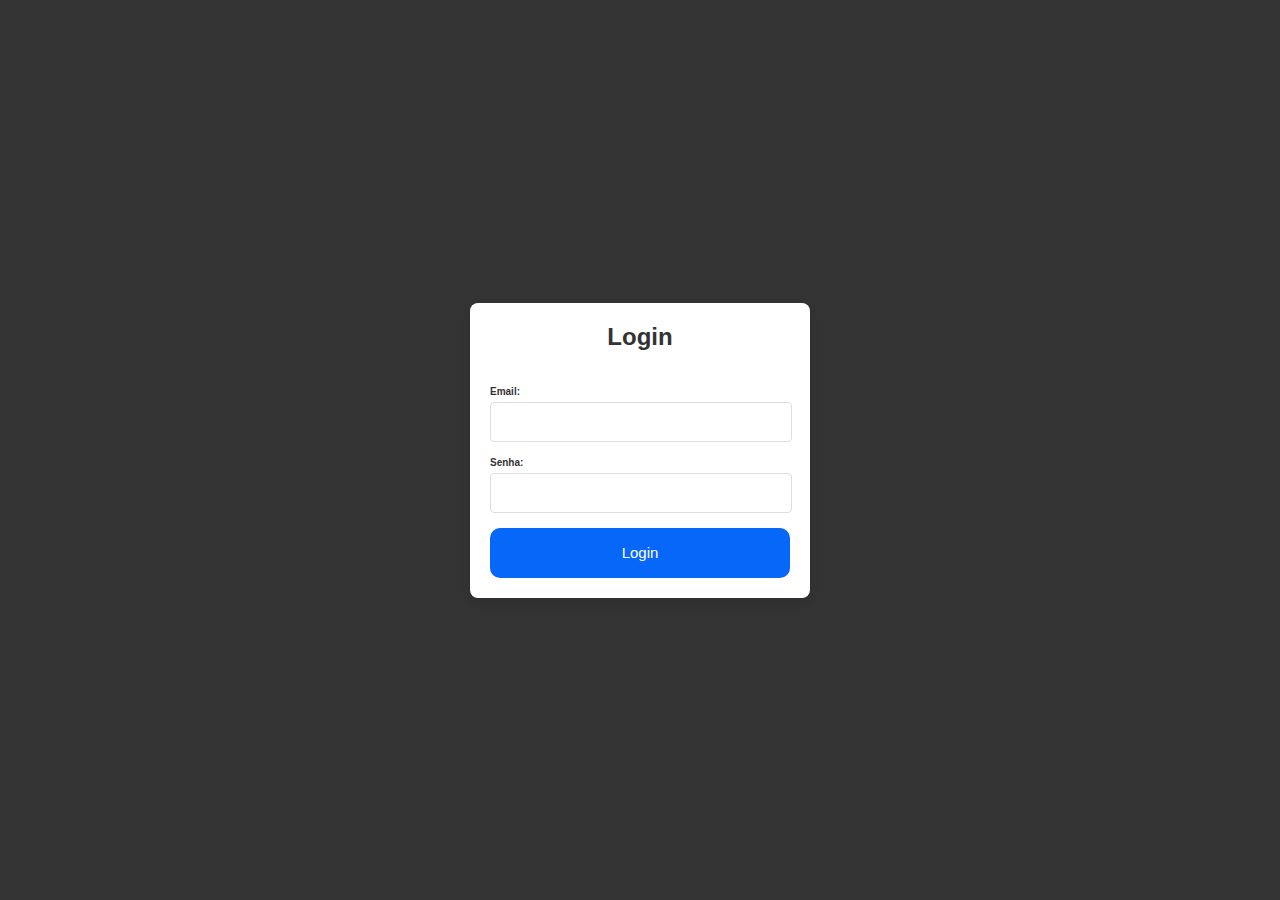
<file: frontend/login.html>
<!DOCTYPE html>
<html lang="en">
<head>
    <meta charset="UTF-8">
    <meta name="viewport" content="width=device-width, initial-scale=1.0">
    <title>Login</title>
    <link rel="stylesheet" href="css/style.css">
    <link rel="stylesheet" href="css/login.css">
</head>
<body>

    <form id="loginForm">
        <h1>Login</h1>
        <div>
            <label for="email">Email:</label>
            <input type="email" id="email" required>
        </div>
        <div>
            <label for="password">Senha:</label>
            <input type="password" id="password" required>
        </div>
        <button type="submit">Login</button>
    </form>

    <script>
        document.getElementById('loginForm').addEventListener('submit', function(event) {
            event.preventDefault();

            const email = document.getElementById('email').value;
            const password = document.getElementById('password').value;

            if (email && password) {
                // Simula a autenticação bem-sucedida
                const authToken = 'RandomAuthToken'; // Gerar um token aleatório ou fixo

                // Armazena o token no sessionStorage
                sessionStorage.setItem('authToken', authToken);
                sessionStorage.setItem('userEmail', email);

                window.location.href = 'index.html';
            } else {
                alert('Por favor, insira um email e uma senha válidos.');
            }
        });
    </script>

</body>
</html>
</file>
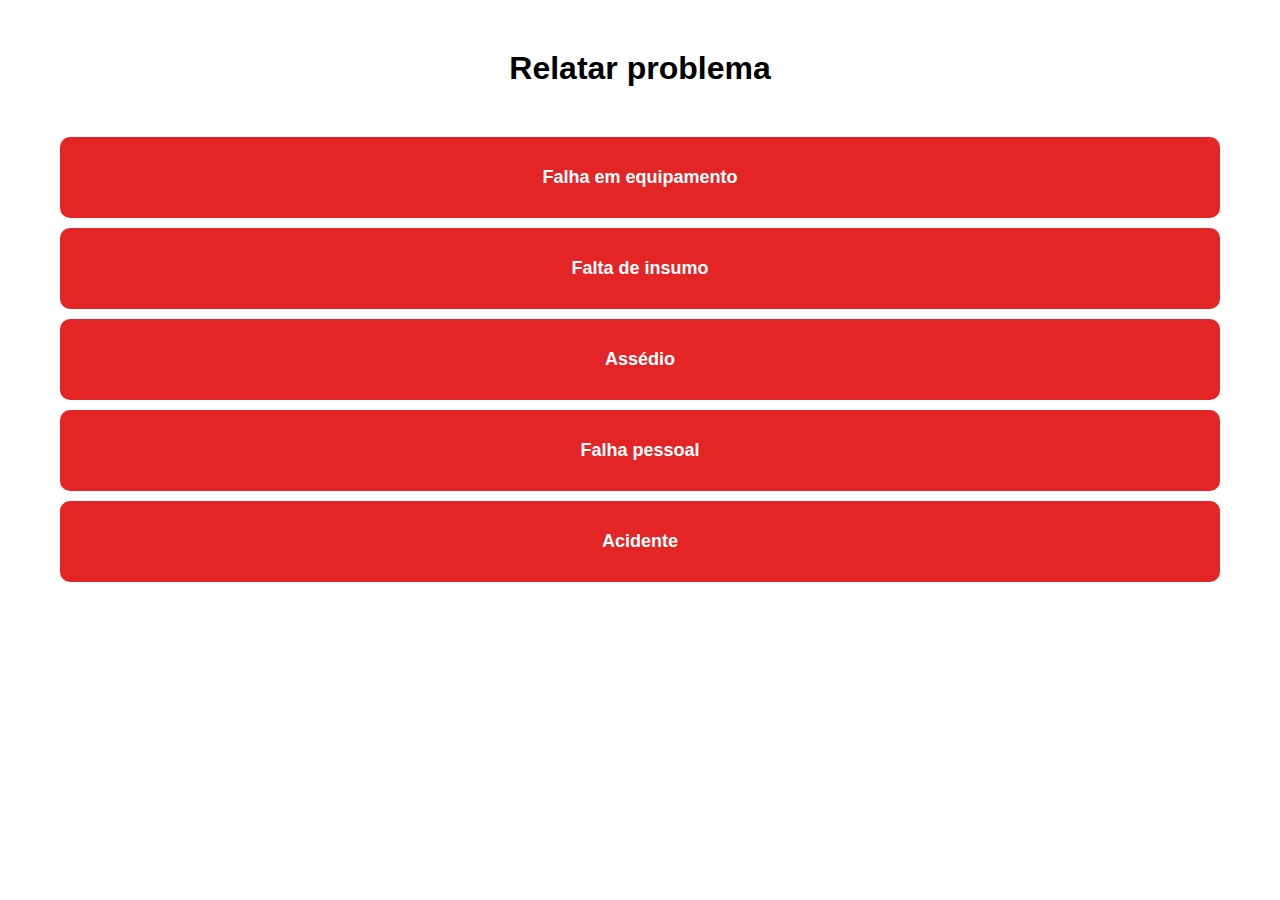
<file: frontend/problemas.html>
<!DOCTYPE html>
<html lang="en">
<head>
    <meta charset="UTF-8">
    <meta name="viewport" content="width=device-width, initial-scale=1.0">
    <title>Relatar Problema</title>
    <link rel="stylesheet" href="css/style.css">
    <link rel="stylesheet" href="css/relato.css">
    <script>
        const isAuthenticated = sessionStorage.getItem('authToken');
        if(isAuthenticated){
            window.history.back();
        }
    </script>
</head>
<body>
    <article>
        <h1>Relatar problema</h1>
        <ul id="lista-problemas">
            <li data-tipo="FALHA_EQUIPAMENTO">Falha em equipamento</li>
            <li data-tipo="FALTA_INSUMO">Falta de insumo</li>
            <li data-tipo="ASSEDIO">Assédio</li>
            <li data-tipo="FALHA_PESSOAL">Falha pessoal</li>
            <li data-tipo="ACIDENTE">Acidente</li>
        </ul>
    </article>
    <script>
        document.addEventListener('DOMContentLoaded', () => {
            const getQueryParam = (param) => {
                const urlParams = new URLSearchParams(window.location.search);
                return urlParams.get(param);
            };
            
            const funcionario = getQueryParam("codigo");

            const listaProblemas = document.getElementById('lista-problemas');
            let tipoSelecionado = null;
            let descricaoSelecionada = null;
        
            listaProblemas.querySelectorAll('li').forEach(item => {
                item.addEventListener('click', () => {
                    listaProblemas.querySelectorAll('li').forEach(li => li.classList.remove('selected'));
                    item.classList.add('selected');

                    tipoSelecionado = item.getAttribute('data-tipo');
                    descricaoSelecionada = item.textContent;

                    enviarRelatorio();
                });
            });
        
            function enviarRelatorio() {
                if (!tipoSelecionado || !descricaoSelecionada) {
                    alert('Nenhum tipo de problema foi selecionado.');
                    return;
                }
        
                const dataRelatorio = {
                    tipo: tipoSelecionado,
                    funcionario: funcionario 
                };
        
                var answer = window.confirm(`Deseja confirmar o envio do problema: "${descricaoSelecionada}"?`);
                if (answer) {
                    fetch(`http://localhost:8080/funcionarios/${funcionario}/relatorios`, {
                        method: 'POST',
                        headers: {
                            'Content-Type': 'application/json',
                        },
                        body: JSON.stringify(dataRelatorio)
                    })
                    .then(response => {

                        if (!response.ok) {
                            throw new Error('Erro ao enviar relatório');
                        }
                        localStorage.setItem('relatoConcluido', 'true');
                        history.back();
                    })
                    .catch(error => {
                        console.error('Erro:', error);
                        alert('Erro ao enviar relatório');
                    });
                }
            }
        });
             
    </script>
    
</body>
</html>
</file>
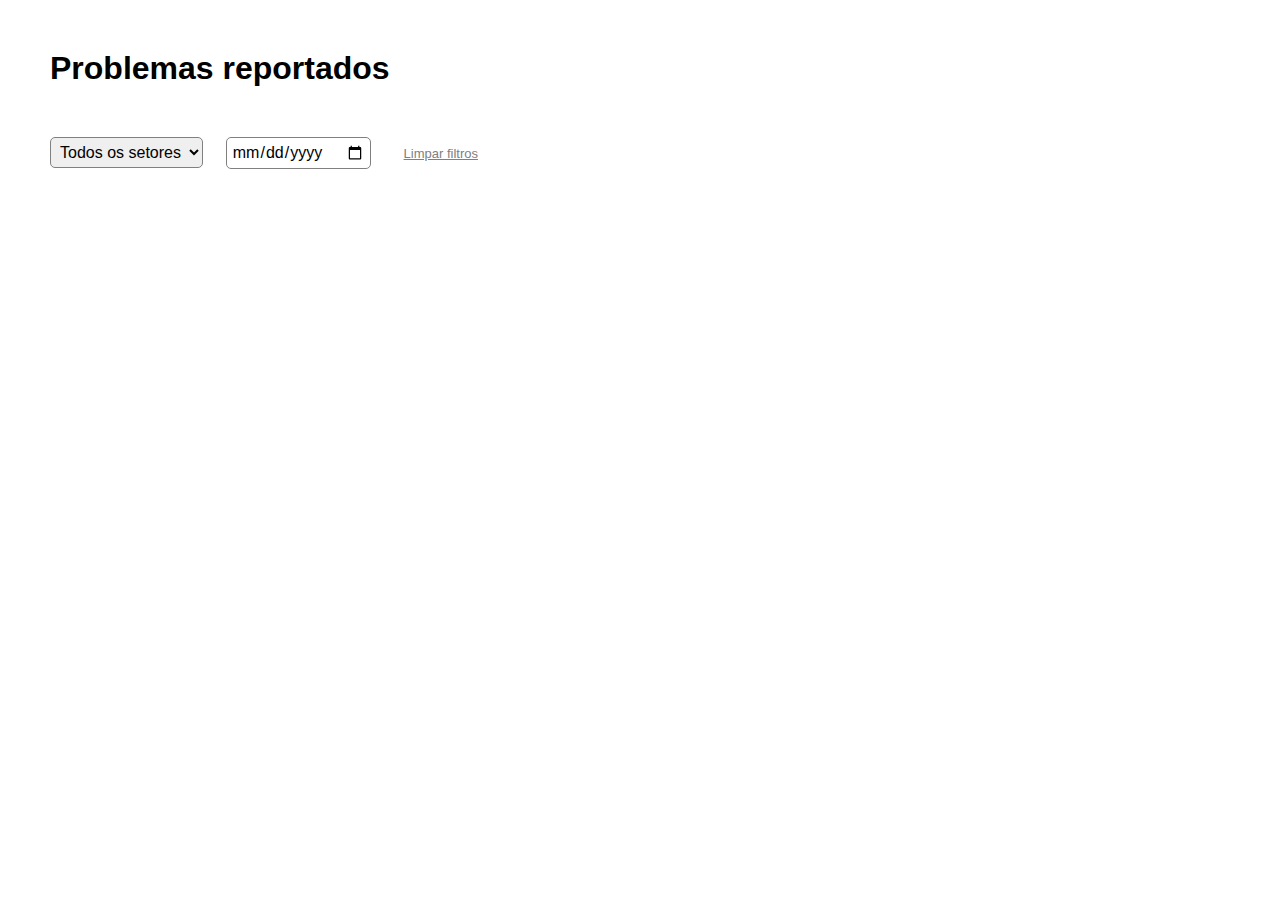
<file: frontend/relatos.html>
<!DOCTYPE html>
<html lang="en">
<head>
    <meta charset="UTF-8">
    <meta name="viewport" content="width=device-width, initial-scale=1.0">
    <title>Problemas reportados</title>
    <link rel="stylesheet" href="css/style.css">
    <link rel="stylesheet" href="css/listaRelatos.css">
</head>
<body>
    <article>
        <h1>Problemas reportados</h1>
        <div>
            <select name="setores" id="filtroSetor">
                <option value="">Todos os setores</option>
            </select>
            <input type="date" name="dataRelato" id="filtroData">
            <a href="#" id="limparFiltros">Limpar filtros</a>
        </div>
        <ul id="listaRelatos">
        </ul>
    </article>

    <script>
        document.addEventListener('DOMContentLoaded', () => {
            const ulRelatos = document.querySelector('#listaRelatos'); 
            const filtroSetor = document.querySelector('#filtroSetor');
            const filtroData = document.querySelector('#filtroData'); 
            const limparFiltros = document.querySelector('#limparFiltros');
        
            function fetchSetores() {
                fetch('http://localhost:8080/setores')
                    .then(response => response.json())
                    .then(setores => {
                        setores.forEach(setor => {
                            const option = document.createElement('option');
                            option.value = setor.codigo;
                            option.textContent = setor.nome;
                            filtroSetor.appendChild(option);
                        });
                    })
                    .catch(error => console.error('Erro ao buscar setores:', error));
            }


            function fetchRelatos() {
                let url = 'http://localhost:8080/relatorios';

                const setor = filtroSetor.value;
                const data = filtroData.value;

                if (setor && data) {
                    const formattedDate = data.split('-').reverse().join('-'); // Formata para dd-MM-yyyy
                    url = `http://localhost:8080/relatorios/setor/${setor}/data?data=${formattedDate}`;
                } else if (setor) {
                    url = `http://localhost:8080/relatorios/setor/${setor}`;
                } else if (data) {
                    const formattedDate = data.split('-').reverse().join('-');
                    url = `http://localhost:8080/relatorios/data?data=${formattedDate}`;
                }

                fetch(url)
                    .then(response => response.json())
                    .then(relatos => {
                        exibirRelatos(relatos);
                    })
                    .catch(error => console.error('Erro ao buscar relatos:', error));
            }
        
            function exibirRelatos(relatos) {
                ulRelatos.innerHTML = ''; 
                relatos.forEach(relato => {
                    const li = document.createElement('li');
                    li.innerHTML = `
                        <h2>Problema: ${relato.tipoProblema}</h2>
                        <p>Funcionario: ${relato.funcionario}</p>
                        <p>Setor: ${relato.setor}</p>
                        <p>Data: ${relato.data}</p>
                    `;
                    ulRelatos.appendChild(li);
                });
            }

            limparFiltros.addEventListener('click', (e) => {
                e.preventDefault();
                filtroSetor.value = '';
                filtroData.value = '';
                fetchRelatos();
            });
        
            filtroSetor.addEventListener('change', fetchRelatos);
            filtroData.addEventListener('change', fetchRelatos);
        
            fetchSetores();
            fetchRelatos();
        });        
    </script>
    <script src="header.js"></script>
</body>
</html>
</file>
<file: frontend/css/style.css>
* {
    font-size: 10px;
    list-style: none;
    font-family: Tahoma, Geneva, Verdana, sans-serif, 'Segoe UI';
    margin: 0;
    padding: 0;
    border: 0;
    text-decoration: none;
    color: black;
}

article{
    padding: 5rem;
}

h1{
    font-size: xx-large;
}

h2{
    font-size: large;
}

p {
    font-size: medium;
}

button{
    min-width: 30rem;
    height: 5rem;
    border-radius: 1rem;
    background-color: rgb(6, 103, 249);
    color: white;
    font-size: 1.5rem;
}

button:hover{
    width: 30rem;
    height: 5rem;
    border-radius: 1rem;
    background-color: rgb(3, 89, 218);
    color: rgba(255, 255, 255, 0.928);
    font-size: 1.5rem;
}
</file>
<file: frontend/css/login.css>
body{
    display: flex;
    justify-content: center;
    align-items: center;
    height: 100vh;
    background-color: #333;
}

form {
    background-color: white;
    padding: 20px;
    border-radius: 8px;
    box-shadow: 0 4px 8px rgba(0, 0, 0, 0.1);
    width: 300px;
    display: flex;
    flex-direction: column;
    gap: 15px;
}

h1 {
    text-align: center;
    margin-bottom: 20px;
    color: #333;
    font-size: 24px;
}

form div {
    display: flex;
    flex-direction: column;
    gap: 5px;
}

label {
    font-weight: bold;
    color: #333;
}

input[type="email"],
input[type="password"] {
    padding: 10px 0px;
    border: 1px solid #ddd;
    border-radius: 4px;
    font-size: 16px;
    width: 100%;
}

button {
    color: white;
    padding: 10px;
    cursor: pointer;
}
</file>
<file: frontend/css/relato.css>
ul li {
    background-color: rgba(225, 17, 17, 0.918); 
    padding: 3rem;
    margin: 1rem;
    text-align: center;
    border-radius: 1rem;
    color: white;
    font-size: large;
    font-weight: bold;
    cursor: pointer; 
}

ul li:hover {
    background-color: rgba(150, 10, 0, 0.918);
}

h1 {
    text-align: center;
    margin-bottom: 5rem;
}
</file>
<file: frontend/css/listaRelatos.css>
h1{
    margin-bottom: 5rem;
}

ul#listaRelatos{
    margin-top: 2.5rem;;
}

span{
    font-size: medium;
    color: gray;
}

a#limparFiltros{
    color: gray;
    text-decoration: underline;
    margin: 0rem 1rem;
    font-size: small;
}

#listaRelatos li {
    border: 1px solid gray;
    border-radius: 1.5rem;
    padding: 2rem;
    margin-bottom: 1.5rem;
}

select, input, option{
    font-size: medium;
    margin-right: 2rem;
    border: 1px solid gray;
    padding: 0.5rem;
    border-radius: 0.5rem;
}
</file>
